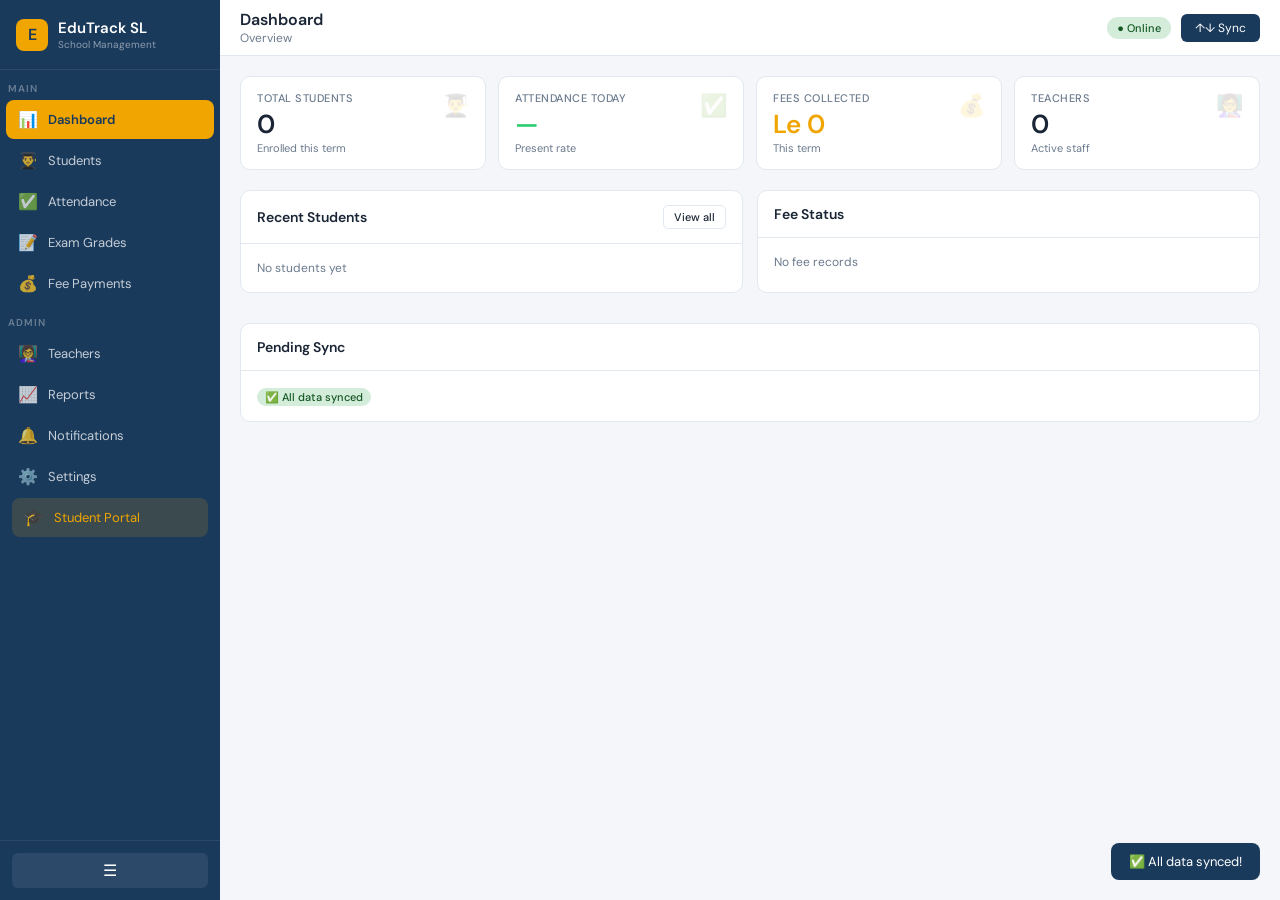
<file: index.html>
<!DOCTYPE html>
<html lang="en">
<head>
<meta charset="UTF-8"/>
<meta name="viewport" content="width=device-width, initial-scale=1.0"/>
<title>EduTrack SL — School Management System</title>
<link rel="manifest" href="manifest.json"/>
<meta name="theme-color" content="#1a3a5c"/>
<link href="https://fonts.googleapis.com/css2?family=DM+Sans:wght@300;400;500;600&family=DM+Mono:wght@400;500&display=swap" rel="stylesheet"/>
<style>
  :root {
    --navy: #1a3a5c;
    --navy-light: #24527a;
    --accent: #f0a500;
    --accent-light: #ffd166;
    --green: #2ecc71;
    --red: #e74c3c;
    --blue: #3498db;
    --purple: #9b59b6;
    --bg: #f4f6f9;
    --card: #ffffff;
    --text: #1a2535;
    --muted: #6b7a8d;
    --border: #e2e8f0;
    --sidebar-w: 220px;
    --font: 'DM Sans', sans-serif;
    --mono: 'DM Mono', monospace;
  }
  * { box-sizing: border-box; margin: 0; padding: 0; }
  body { font-family: var(--font); background: var(--bg); color: var(--text); display: flex; height: 100vh; overflow: hidden; font-size: 14px; }

  /* SIDEBAR */
  #sidebar {
    width: var(--sidebar-w); background: var(--navy); color: #fff;
    display: flex; flex-direction: column; flex-shrink: 0;
    transition: width 0.3s; overflow: hidden; z-index: 100;
  }
  #sidebar.collapsed { width: 60px; }
  .sidebar-logo {
    padding: 18px 16px; border-bottom: 1px solid rgba(255,255,255,0.08);
    display: flex; align-items: center; gap: 10px;
  }
  .logo-icon { width: 32px; height: 32px; background: var(--accent); border-radius: 8px;
    display: flex; align-items: center; justify-content: center; font-weight: 600; font-size: 16px; color: var(--navy); flex-shrink: 0; }
  .logo-text { font-size: 15px; font-weight: 600; white-space: nowrap; }
  .logo-sub { font-size: 10px; color: rgba(255,255,255,0.5); white-space: nowrap; }
  .nav-section { padding: 12px 8px 4px; font-size: 10px; font-weight: 600;
    color: rgba(255,255,255,0.35); letter-spacing: 1px; text-transform: uppercase; white-space: nowrap; overflow: hidden; }
  #sidebar.collapsed .nav-section { opacity: 0; }
  .nav-item {
    display: flex; align-items: center; gap: 10px; padding: 9px 12px;
    border-radius: 8px; margin: 1px 6px; cursor: pointer; transition: all 0.15s;
    font-size: 13px; font-weight: 400; white-space: nowrap; color: rgba(255,255,255,0.75);
  }
  .nav-item:hover { background: rgba(255,255,255,0.1); color: #fff; }
  .nav-item.active { background: var(--accent); color: var(--navy); font-weight: 600; }
  .nav-icon { font-size: 16px; flex-shrink: 0; width: 20px; text-align: center; }
  .nav-label { white-space: nowrap; }
  #sidebar.collapsed .nav-label { display: none; }
  .sidebar-footer { margin-top: auto; padding: 12px; border-top: 1px solid rgba(255,255,255,0.08); }
  .toggle-btn { background: rgba(255,255,255,0.08); border: none; color: #fff; cursor: pointer;
    width: 100%; padding: 8px; border-radius: 6px; font-size: 16px; }

  /* MAIN */
  #main { flex: 1; display: flex; flex-direction: column; overflow: hidden; }
  #topbar {
    background: var(--card); border-bottom: 1px solid var(--border);
    padding: 0 20px; height: 56px; display: flex; align-items: center;
    justify-content: space-between; flex-shrink: 0;
  }
  .topbar-left { display: flex; align-items: center; gap: 12px; }
  .page-title { font-size: 16px; font-weight: 600; color: var(--text); }
  .breadcrumb { font-size: 12px; color: var(--muted); }
  .topbar-right { display: flex; align-items: center; gap: 10px; }
  .status-badge { padding: 4px 10px; border-radius: 20px; font-size: 11px; font-weight: 500; }
  .status-online { background: #d4edda; color: #155724; }
  .status-offline { background: #f8d7da; color: #721c24; }
  .sync-btn-top { background: var(--navy); color: #fff; border: none; padding: 6px 14px;
    border-radius: 6px; cursor: pointer; font-size: 12px; font-family: var(--font); }

  /* CONTENT */
  #content { flex: 1; overflow-y: auto; padding: 20px; }

  /* PAGES */
  .page { display: none; }
  .page.active { display: block; }

  /* STAT CARDS */
  .stats-grid { display: grid; grid-template-columns: repeat(auto-fit, minmax(140px, 1fr)); gap: 12px; margin-bottom: 20px; }
  .stat-card { background: var(--card); border-radius: 10px; padding: 14px 16px;
    border: 1px solid var(--border); }
  .stat-label { font-size: 11px; color: var(--muted); font-weight: 500; margin-bottom: 6px; text-transform: uppercase; letter-spacing: 0.5px; }
  .stat-value { font-size: 26px; font-weight: 600; line-height: 1; }
  .stat-sub { font-size: 11px; color: var(--muted); margin-top: 4px; }
  .stat-icon { float: right; font-size: 22px; opacity: 0.15; }

  /* TABLES */
  .card { background: var(--card); border-radius: 10px; border: 1px solid var(--border); overflow: hidden; margin-bottom: 16px; }
  .card-header { padding: 14px 16px; border-bottom: 1px solid var(--border);
    display: flex; align-items: center; justify-content: space-between; }
  .card-title { font-size: 14px; font-weight: 600; }
  .card-body { padding: 16px; }
  table { width: 100%; border-collapse: collapse; }
  th { text-align: left; font-size: 11px; font-weight: 600; color: var(--muted);
    text-transform: uppercase; letter-spacing: 0.5px; padding: 8px 10px;
    border-bottom: 1px solid var(--border); background: #fafbfc; }
  td { padding: 9px 10px; border-bottom: 1px solid var(--border); font-size: 13px; }
  tr:last-child td { border-bottom: none; }
  tr:hover td { background: #f8fafc; }

  /* FORMS */
  .form-grid { display: grid; grid-template-columns: 1fr 1fr; gap: 12px; }
  .form-group { display: flex; flex-direction: column; gap: 5px; }
  .form-group.full { grid-column: 1 / -1; }
  label { font-size: 12px; font-weight: 500; color: var(--muted); }
  input, select, textarea {
    border: 1px solid var(--border); border-radius: 6px; padding: 8px 10px;
    font-family: var(--font); font-size: 13px; color: var(--text);
    background: #fff; transition: border 0.15s; width: 100%;
  }
  input:focus, select:focus, textarea:focus { outline: none; border-color: var(--navy); }
  textarea { resize: vertical; min-height: 70px; }

  /* BUTTONS */
  .btn { padding: 8px 16px; border-radius: 7px; border: none; cursor: pointer;
    font-family: var(--font); font-size: 13px; font-weight: 500; transition: all 0.15s; }
  .btn-primary { background: var(--navy); color: #fff; }
  .btn-primary:hover { background: var(--navy-light); }
  .btn-accent { background: var(--accent); color: var(--navy); }
  .btn-accent:hover { background: var(--accent-light); }
  .btn-danger { background: var(--red); color: #fff; }
  .btn-sm { padding: 4px 10px; font-size: 11px; border-radius: 5px; }
  .btn-outline { background: transparent; border: 1px solid var(--border); color: var(--text); }
  .btn-outline:hover { background: var(--bg); }

  /* BADGES */
  .badge { padding: 2px 8px; border-radius: 20px; font-size: 11px; font-weight: 500; }
  .badge-green { background: #d4edda; color: #155724; }
  .badge-red { background: #f8d7da; color: #721c24; }
  .badge-yellow { background: #fff3cd; color: #856404; }
  .badge-blue { background: #cce5ff; color: #004085; }
  .badge-purple { background: #e2d9f3; color: #4a1878; }

  /* ATTENDANCE GRID */
  .att-grid { display: flex; gap: 6px; flex-wrap: wrap; }
  .att-btn { width: 36px; height: 36px; border-radius: 6px; border: 1.5px solid var(--border);
    cursor: pointer; font-size: 11px; font-weight: 600; background: #fff; transition: all 0.15s; }
  .att-btn.present { background: var(--green); border-color: var(--green); color: #fff; }
  .att-btn.absent { background: var(--red); border-color: var(--red); color: #fff; }
  .att-btn.late { background: var(--accent); border-color: var(--accent); color: var(--navy); }

  /* PROGRESS BAR */
  .progress-wrap { background: var(--border); border-radius: 10px; height: 8px; overflow: hidden; }
  .progress-bar { height: 100%; border-radius: 10px; transition: width 0.4s; }

  /* TABS */
  .tabs { display: flex; gap: 4px; border-bottom: 1px solid var(--border); margin-bottom: 16px; }
  .tab { padding: 8px 14px; cursor: pointer; font-size: 13px; color: var(--muted);
    border-bottom: 2px solid transparent; margin-bottom: -1px; font-weight: 500; }
  .tab.active { color: var(--navy); border-bottom-color: var(--navy); }

  /* NOTIFICATION TOAST */
  #toast { position: fixed; bottom: 20px; right: 20px; background: var(--navy); color: #fff;
    padding: 10px 18px; border-radius: 8px; font-size: 13px; z-index: 9999;
    transform: translateY(60px); opacity: 0; transition: all 0.3s; pointer-events: none; }
  #toast.show { transform: translateY(0); opacity: 1; }

  /* MODAL */
  .modal-overlay { display: none; position: fixed; inset: 0; background: rgba(0,0,0,0.4);
    z-index: 500; align-items: center; justify-content: center; }
  .modal-overlay.open { display: flex; }
  .modal { background: var(--card); border-radius: 12px; padding: 24px; width: 90%; max-width: 480px;
    max-height: 90vh; overflow-y: auto; }
  .modal-header { display: flex; align-items: center; justify-content: space-between; margin-bottom: 18px; }
  .modal-title { font-size: 16px; font-weight: 600; }
  .modal-close { background: none; border: none; font-size: 20px; cursor: pointer; color: var(--muted); }

  /* SEARCH */
  .search-bar { position: relative; }
  .search-bar input { padding-left: 32px; }
  .search-icon { position: absolute; left: 10px; top: 50%; transform: translateY(-50%); color: var(--muted); font-size: 14px; }

  /* DASHBOARD CHART */
  .mini-chart { display: flex; align-items: flex-end; gap: 4px; height: 50px; }
  .chart-bar { flex: 1; background: var(--navy); border-radius: 3px 3px 0 0; min-height: 4px; opacity: 0.7; transition: opacity 0.15s; }
  .chart-bar:hover { opacity: 1; }

  /* GRADE INPUT */
  .grade-input { width: 60px; }

  /* RESPONSIVE */
  @media (max-width: 640px) {
    #sidebar { width: 60px; }
    #sidebar .nav-label, #sidebar .logo-text, #sidebar .logo-sub, #sidebar .nav-section { display: none; }
    .form-grid { grid-template-columns: 1fr; }
    .stats-grid { grid-template-columns: 1fr 1fr; }
  }

  /* SCROLLBAR */
  ::-webkit-scrollbar { width: 5px; }
  ::-webkit-scrollbar-track { background: transparent; }
  ::-webkit-scrollbar-thumb { background: var(--border); border-radius: 10px; }

  .flex { display: flex; }
  .gap-8 { gap: 8px; }
  .gap-12 { gap: 12px; }
  .items-center { align-items: center; }
  .justify-between { justify-content: space-between; }
  .mb-12 { margin-bottom: 12px; }
  .mb-16 { margin-bottom: 16px; }
  .text-muted { color: var(--muted); font-size: 12px; }
  .text-right { text-align: right; }
  .fw-600 { font-weight: 600; }
  .color-green { color: var(--green); }
  .color-red { color: var(--red); }
  .color-accent { color: var(--accent); }
</style>
</head>
<body>

<!-- SIDEBAR -->
<nav id="sidebar">
  <div class="sidebar-logo">
    <div class="logo-icon">E</div>
    <div>
      <div class="logo-text">EduTrack SL</div>
      <div class="logo-sub">School Management</div>
    </div>
  </div>

  <div class="nav-section">Main</div>
  <div class="nav-item active" onclick="showPage('dashboard')">
    <span class="nav-icon">📊</span><span class="nav-label">Dashboard</span>
  </div>
  <div class="nav-item" onclick="showPage('students')">
    <span class="nav-icon">👨‍🎓</span><span class="nav-label">Students</span>
  </div>
  <div class="nav-item" onclick="showPage('attendance')">
    <span class="nav-icon">✅</span><span class="nav-label">Attendance</span>
  </div>
  <div class="nav-item" onclick="showPage('grades')">
    <span class="nav-icon">📝</span><span class="nav-label">Exam Grades</span>
  </div>
  <div class="nav-item" onclick="showPage('fees')">
    <span class="nav-icon">💰</span><span class="nav-label">Fee Payments</span>
  </div>

  <div class="nav-section">Admin</div>
  <div class="nav-item" onclick="showPage('teachers')">
    <span class="nav-icon">👩‍🏫</span><span class="nav-label">Teachers</span>
  </div>
  <div class="nav-item" onclick="showPage('reports')">
    <span class="nav-icon">📈</span><span class="nav-label">Reports</span>
  </div>
  <div class="nav-item" onclick="showPage('notifications')">
    <span class="nav-icon">🔔</span><span class="nav-label">Notifications</span>
  </div>
  <div class="nav-item" onclick="showPage('settings')">
    <span class="nav-icon">⚙️</span><span class="nav-label">Settings</span>
  </div>

  <div style="padding:0 6px 6px">
    <a href="student-portal.html" style="text-decoration:none">
      <div class="nav-item" style="background:rgba(240,165,0,0.15);color:var(--accent)">
        <span class="nav-icon">🎓</span><span class="nav-label">Student Portal</span>
      </div>
    </a>
  </div>

  <div class="sidebar-footer">
    <button class="toggle-btn" onclick="toggleSidebar()">☰</button>
  </div>
</nav>

<!-- MAIN -->
<div id="main">
  <div id="topbar">
    <div class="topbar-left">
      <div>
        <div class="page-title" id="pageTitle">Dashboard</div>
        <div class="breadcrumb" id="pageBreadcrumb">Overview</div>
      </div>
    </div>
    <div class="topbar-right">
      <span class="status-badge status-online" id="statusBadge">● Online</span>
      <button class="sync-btn-top" onclick="syncAll()">↑↓ Sync</button>
    </div>
  </div>

  <div id="content">

    <!-- ===== DASHBOARD ===== -->
    <div class="page active" id="page-dashboard">
      <div class="stats-grid">
        <div class="stat-card">
          <span class="stat-icon">👨‍🎓</span>
          <div class="stat-label">Total Students</div>
          <div class="stat-value" id="dash-students">0</div>
          <div class="stat-sub">Enrolled this term</div>
        </div>
        <div class="stat-card">
          <span class="stat-icon">✅</span>
          <div class="stat-label">Attendance Today</div>
          <div class="stat-value color-green" id="dash-att">—</div>
          <div class="stat-sub">Present rate</div>
        </div>
        <div class="stat-card">
          <span class="stat-icon">💰</span>
          <div class="stat-label">Fees Collected</div>
          <div class="stat-value color-accent" id="dash-fees">Le 0</div>
          <div class="stat-sub">This term</div>
        </div>
        <div class="stat-card">
          <span class="stat-icon">👩‍🏫</span>
          <div class="stat-label">Teachers</div>
          <div class="stat-value" id="dash-teachers">0</div>
          <div class="stat-sub">Active staff</div>
        </div>
      </div>

      <div style="display:grid;grid-template-columns:1fr 1fr;gap:14px">
        <div class="card">
          <div class="card-header">
            <span class="card-title">Recent Students</span>
            <button class="btn btn-sm btn-outline" onclick="showPage('students')">View all</button>
          </div>
          <div id="dash-recent-students" style="padding:8px">
            <div class="text-muted" style="padding:8px">No students yet</div>
          </div>
        </div>
        <div class="card">
          <div class="card-header">
            <span class="card-title">Fee Status</span>
          </div>
          <div class="card-body" id="dash-fee-status">
            <div class="text-muted">No fee data</div>
          </div>
        </div>
      </div>

      <div class="card" style="margin-top:14px">
        <div class="card-header">
          <span class="card-title">Pending Sync</span>
        </div>
        <div class="card-body" id="dash-sync-status">
          <div class="text-muted">All data synced</div>
        </div>
      </div>
    </div>

    <!-- ===== STUDENTS ===== -->
    <div class="page" id="page-students">
      <div class="flex gap-8 mb-16 items-center justify-between">
        <div class="search-bar" style="flex:1;max-width:300px">
          <span class="search-icon">🔍</span>
          <input type="text" placeholder="Search students..." id="studentSearch" oninput="renderStudents()"/>
        </div>
        <button class="btn btn-primary" onclick="openModal('student-modal')">+ Add Student</button>
      </div>

      <div class="card">
        <div class="card-header">
          <span class="card-title">All Students</span>
          <span class="text-muted" id="student-count">0 students</span>
        </div>
        <table>
          <thead><tr>
            <th>Name</th><th>Class</th><th>Gender</th><th>Parent Contact</th><th>Fee Status</th><th>Actions</th>
          </tr></thead>
          <tbody id="studentTable"><tr><td colspan="6" style="text-align:center;color:var(--muted);padding:24px">No students yet. Add one above.</td></tr></tbody>
        </table>
      </div>
    </div>

    <!-- ===== ATTENDANCE ===== -->
    <div class="page" id="page-attendance">
      <div class="flex gap-8 mb-16 items-center justify-between">
        <div class="flex gap-8 items-center">
          <select id="attClass" onchange="loadAttendance()" style="width:140px">
            <option value="">All Classes</option>
          </select>
          <input type="date" id="attDate" onchange="loadAttendance()" style="width:150px"/>
        </div>
        <div class="flex gap-8">
          <span class="badge badge-green" id="att-present-count">Present: 0</span>
          <span class="badge badge-red" id="att-absent-count">Absent: 0</span>
          <span class="badge badge-yellow" id="att-late-count">Late: 0</span>
          <button class="btn btn-primary" onclick="saveAttendance()">Save Attendance</button>
        </div>
      </div>

      <div class="card">
        <div class="card-header">
          <span class="card-title">Mark Attendance</span>
          <div class="flex gap-8">
            <button class="btn btn-sm btn-outline" onclick="markAll('present')">All Present</button>
            <button class="btn btn-sm btn-outline" onclick="markAll('absent')">All Absent</button>
          </div>
        </div>
        <table>
          <thead><tr><th>#</th><th>Student Name</th><th>Class</th><th>Status</th><th>Note</th></tr></thead>
          <tbody id="attendanceTable"><tr><td colspan="5" style="text-align:center;color:var(--muted);padding:24px">Select a class and date above</td></tr></tbody>
        </table>
      </div>

      <div class="card">
        <div class="card-header"><span class="card-title">Attendance History</span></div>
        <table>
          <thead><tr><th>Date</th><th>Class</th><th>Present</th><th>Absent</th><th>Late</th><th>Rate</th></tr></thead>
          <tbody id="attHistoryTable"><tr><td colspan="6" style="text-align:center;color:var(--muted);padding:16px">No records yet</td></tr></tbody>
        </table>
      </div>
    </div>

    <!-- ===== GRADES ===== -->
    <div class="page" id="page-grades">
      <div class="flex gap-8 mb-16 items-center justify-between">
        <div class="flex gap-8">
          <select id="gradeClass" onchange="loadGrades()" style="width:140px">
            <option value="">Select Class</option>
          </select>
          <select id="gradeSubject" onchange="loadGrades()" style="width:150px">
            <option value="">Select Subject</option>
            <option>Mathematics</option>
            <option>English</option>
            <option>Science</option>
            <option>Social Studies</option>
            <option>ICT</option>
            <option>French</option>
          </select>
          <select id="gradeTerm" onchange="loadGrades()" style="width:120px">
            <option value="Term 1">Term 1</option>
            <option value="Term 2">Term 2</option>
            <option value="Term 3">Term 3</option>
          </select>
        </div>
        <button class="btn btn-primary" onclick="saveGrades()">Save Grades</button>
      </div>

      <div class="card">
        <div class="card-header">
          <span class="card-title">Enter / View Grades</span>
          <span class="text-muted" id="grade-avg-label"></span>
        </div>
        <table>
          <thead><tr><th>Student</th><th>CA Score (40)</th><th>Exam Score (60)</th><th>Total</th><th>Grade</th><th>Remark</th></tr></thead>
          <tbody id="gradesTable"><tr><td colspan="6" style="text-align:center;color:var(--muted);padding:24px">Select class and subject</td></tr></tbody>
        </table>
      </div>
    </div>

    <!-- ===== FEES ===== -->
    <div class="page" id="page-fees">
      <div class="flex gap-8 mb-16 items-center justify-between">
        <div class="search-bar" style="flex:1;max-width:280px">
          <span class="search-icon">🔍</span>
          <input type="text" placeholder="Search student..." id="feeSearch" oninput="renderFees()"/>
        </div>
        <button class="btn btn-primary" onclick="openModal('fee-modal')">+ Record Payment</button>
      </div>

      <div class="stats-grid" style="margin-bottom:16px">
        <div class="stat-card">
          <div class="stat-label">Total Expected</div>
          <div class="stat-value" id="fee-expected">Le 0</div>
        </div>
        <div class="stat-card">
          <div class="stat-label">Total Collected</div>
          <div class="stat-value color-green" id="fee-collected">Le 0</div>
        </div>
        <div class="stat-card">
          <div class="stat-label">Outstanding</div>
          <div class="stat-value color-red" id="fee-outstanding">Le 0</div>
        </div>
        <div class="stat-card">
          <div class="stat-label">Collection Rate</div>
          <div class="stat-value color-accent" id="fee-rate">0%</div>
        </div>
      </div>

      <div class="card">
        <div class="card-header"><span class="card-title">Payment Records</span></div>
        <table>
          <thead><tr><th>Student</th><th>Class</th><th>Term</th><th>Amount Due</th><th>Amount Paid</th><th>Date</th><th>Status</th><th>Receipt</th></tr></thead>
          <tbody id="feeTable"><tr><td colspan="8" style="text-align:center;color:var(--muted);padding:24px">No payment records yet</td></tr></tbody>
        </table>
      </div>
    </div>

    <!-- ===== TEACHERS ===== -->
    <div class="page" id="page-teachers">
      <div class="flex gap-8 mb-16 items-center justify-between">
        <div class="search-bar" style="flex:1;max-width:280px">
          <span class="search-icon">🔍</span>
          <input type="text" placeholder="Search teachers..." id="teacherSearch" oninput="renderTeachers()"/>
        </div>
        <button class="btn btn-primary" onclick="openModal('teacher-modal')">+ Add Teacher</button>
      </div>

      <div class="card">
        <div class="card-header">
          <span class="card-title">Teaching Staff</span>
          <span class="text-muted" id="teacher-count">0 teachers</span>
        </div>
        <table>
          <thead><tr><th>Name</th><th>Subject(s)</th><th>Class</th><th>Phone</th><th>Qualification</th><th>Status</th><th>Actions</th></tr></thead>
          <tbody id="teacherTable"><tr><td colspan="7" style="text-align:center;color:var(--muted);padding:24px">No teachers yet. Add one above.</td></tr></tbody>
        </table>
      </div>
    </div>

    <!-- ===== REPORTS ===== -->
    <div class="page" id="page-reports">
      <div class="tabs">
        <div class="tab active" onclick="switchReportTab('summary', this)">Summary</div>
        <div class="tab" onclick="switchReportTab('attendance-report', this)">Attendance Report</div>
        <div class="tab" onclick="switchReportTab('grade-report', this)">Grade Report</div>
        <div class="tab" onclick="switchReportTab('fee-report', this)">Fee Report</div>
      </div>

      <div id="report-summary">
        <div class="stats-grid">
          <div class="stat-card"><div class="stat-label">Enrolled Students</div><div class="stat-value" id="rep-students">0</div></div>
          <div class="stat-card"><div class="stat-label">Avg Attendance</div><div class="stat-value color-green" id="rep-att">—</div></div>
          <div class="stat-card"><div class="stat-label">Avg Grade</div><div class="stat-value color-blue" id="rep-grade">—</div></div>
          <div class="stat-card"><div class="stat-label">Fee Collection</div><div class="stat-value color-accent" id="rep-fee-rate">—</div></div>
        </div>
        <div class="card">
          <div class="card-header">
            <span class="card-title">School Performance Overview</span>
            <button class="btn btn-sm btn-outline" onclick="exportReport()">📥 Export CSV</button>
          </div>
          <div class="card-body" id="report-overview-body">
            <div class="text-muted">Add students and data to see reports</div>
          </div>
        </div>
      </div>

      <div id="report-attendance-report" style="display:none">
        <div class="card">
          <div class="card-header"><span class="card-title">Attendance Report by Class</span></div>
          <table>
            <thead><tr><th>Class</th><th>Total Days</th><th>Avg Present</th><th>Avg Absent</th><th>Avg Rate</th></tr></thead>
            <tbody id="rep-att-table"><tr><td colspan="5" style="text-align:center;color:var(--muted);padding:24px">No attendance data</td></tr></tbody>
          </table>
        </div>
      </div>

      <div id="report-grade-report" style="display:none">
        <div class="card">
          <div class="card-header"><span class="card-title">Grade Report by Subject</span></div>
          <table>
            <thead><tr><th>Subject</th><th>Class</th><th>Students</th><th>Avg Score</th><th>Highest</th><th>Lowest</th><th>Pass Rate</th></tr></thead>
            <tbody id="rep-grade-table"><tr><td colspan="7" style="text-align:center;color:var(--muted);padding:24px">No grade data</td></tr></tbody>
          </table>
        </div>
      </div>

      <div id="report-fee-report" style="display:none">
        <div class="card">
          <div class="card-header"><span class="card-title">Fee Report by Class</span></div>
          <table>
            <thead><tr><th>Class</th><th>Students</th><th>Expected</th><th>Collected</th><th>Outstanding</th><th>Rate</th></tr></thead>
            <tbody id="rep-fee-table"><tr><td colspan="6" style="text-align:center;color:var(--muted);padding:24px">No fee data</td></tr></tbody>
          </table>
        </div>
      </div>
    </div>

    <!-- ===== NOTIFICATIONS ===== -->
    <div class="page" id="page-notifications">
      <div class="flex gap-8 mb-16 items-center justify-between">
        <h3 style="font-size:15px;font-weight:600">Send Notifications</h3>
        <button class="btn btn-primary" onclick="openModal('notif-modal')">+ New Notification</button>
      </div>

      <div class="card mb-16">
        <div class="card-header"><span class="card-title">Quick Alerts</span></div>
        <div class="card-body">
          <div style="display:grid;grid-template-columns:1fr 1fr;gap:10px">
            <button class="btn btn-outline" onclick="quickAlert('exam')">📝 Exam Reminder</button>
            <button class="btn btn-outline" onclick="quickAlert('fee')">💰 Fee Due Alert</button>
            <button class="btn btn-outline" onclick="quickAlert('absent')">⚠️ Absence Alert</button>
            <button class="btn btn-outline" onclick="quickAlert('meeting')">📅 Meeting Notice</button>
          </div>
        </div>
      </div>

      <div class="card">
        <div class="card-header"><span class="card-title">Notification Log</span></div>
        <table>
          <thead><tr><th>Date</th><th>Type</th><th>Message</th><th>Recipients</th><th>Status</th></tr></thead>
          <tbody id="notifTable"><tr><td colspan="5" style="text-align:center;color:var(--muted);padding:24px">No notifications sent yet</td></tr></tbody>
        </table>
      </div>
    </div>

    <!-- ===== SETTINGS ===== -->
    <div class="page" id="page-settings">
      <div class="card mb-16">
        <div class="card-header"><span class="card-title">School Information</span></div>
        <div class="card-body">
          <div class="form-grid">
            <div class="form-group"><label>School Name</label><input type="text" id="set-school-name" placeholder="e.g. ABC Primary School"/></div>
            <div class="form-group"><label>Location</label><input type="text" id="set-location" placeholder="e.g. Freetown, Western Area"/></div>
            <div class="form-group"><label>Principal Name</label><input type="text" id="set-principal" placeholder="Principal's full name"/></div>
            <div class="form-group"><label>Phone Number</label><input type="tel" id="set-phone" placeholder="+232..."/></div>
            <div class="form-group"><label>Current Term</label>
              <select id="set-term"><option>Term 1</option><option>Term 2</option><option>Term 3</option></select>
            </div>
            <div class="form-group"><label>Academic Year</label><input type="text" id="set-year" placeholder="e.g. 2025/2026"/></div>
            <div class="form-group full"><label>Term Fee Amount (Le)</label><input type="number" id="set-fee" placeholder="e.g. 150000"/></div>
          </div>
          <button class="btn btn-primary" style="margin-top:14px" onclick="saveSettings()">Save Settings</button>
        </div>
      </div>

      <div class="card mb-16">
        <div class="card-header"><span class="card-title">Google Sheets Sync</span></div>
        <div class="card-body">
          <div class="form-group" style="margin-bottom:12px">
            <label>Google Apps Script URL</label>
            <input type="url" id="set-gsheet-url" placeholder="https://script.google.com/macros/s/.../exec"/>
          </div>
          <div class="flex gap-8">
            <button class="btn btn-primary" onclick="saveGSheetURL()">Save URL</button>
            <button class="btn btn-outline" onclick="testConnection()">Test Connection</button>
            <button class="btn btn-outline" onclick="syncAll()">Sync Now</button>
          </div>
          <div id="conn-result" style="margin-top:10px;font-size:12px;color:var(--muted)"></div>
        </div>
      </div>

      <div class="card">
        <div class="card-header"><span class="card-title">Data Management</span></div>
        <div class="card-body">
          <div class="flex gap-8">
            <button class="btn btn-outline" onclick="exportAllData()">📥 Export All Data</button>
            <button class="btn btn-danger btn-sm" onclick="clearAllData()">🗑 Clear All Local Data</button>
          </div>
        </div>
      </div>
    </div>

  </div><!-- end content -->
</div><!-- end main -->

<!-- ===== MODALS ===== -->

<!-- Student Modal -->
<div class="modal-overlay" id="student-modal">
  <div class="modal">
    <div class="modal-header">
      <span class="modal-title">Add / Edit Student</span>
      <button class="modal-close" onclick="closeModal('student-modal')">✕</button>
    </div>
    <div class="form-grid">
      <div class="form-group"><label>First Name *</label><input type="text" id="s-fname" placeholder="First name"/></div>
      <div class="form-group"><label>Last Name *</label><input type="text" id="s-lname" placeholder="Last name"/></div>
      <div class="form-group"><label>Class *</label>
        <select id="s-class">
          <option value="">Select class</option>
          <option>JSS 1</option><option>JSS 2</option><option>JSS 3</option>
          <option>SSS 1</option><option>SSS 2</option><option>SSS 3</option>
          <option>Primary 1</option><option>Primary 2</option><option>Primary 3</option>
          <option>Primary 4</option><option>Primary 5</option><option>Primary 6</option>
        </select>
      </div>
      <div class="form-group"><label>Gender</label>
        <select id="s-gender"><option value="">Select</option><option>Male</option><option>Female</option></select>
      </div>
      <div class="form-group"><label>Date of Birth</label><input type="date" id="s-dob"/></div>
      <div class="form-group"><label>Parent/Guardian Name</label><input type="text" id="s-parent" placeholder="Parent name"/></div>
      <div class="form-group"><label>Parent Phone</label><input type="tel" id="s-phone" placeholder="+232..."/></div>
      <div class="form-group"><label>Address</label><input type="text" id="s-address" placeholder="Home address"/></div>
    </div>
    <input type="hidden" id="s-edit-id"/>
    <div style="margin-top:16px;display:flex;gap:8px;justify-content:flex-end">
      <button class="btn btn-outline" onclick="closeModal('student-modal')">Cancel</button>
      <button class="btn btn-primary" onclick="saveStudent()">Save Student</button>
    </div>
  </div>
</div>

<!-- Teacher Modal -->
<div class="modal-overlay" id="teacher-modal">
  <div class="modal">
    <div class="modal-header">
      <span class="modal-title">Add / Edit Teacher</span>
      <button class="modal-close" onclick="closeModal('teacher-modal')">✕</button>
    </div>
    <div class="form-grid">
      <div class="form-group"><label>First Name *</label><input type="text" id="t-fname" placeholder="First name"/></div>
      <div class="form-group"><label>Last Name *</label><input type="text" id="t-lname" placeholder="Last name"/></div>
      <div class="form-group"><label>Subject(s)</label><input type="text" id="t-subject" placeholder="e.g. Maths, English"/></div>
      <div class="form-group"><label>Class Assigned</label>
        <select id="t-class">
          <option value="">Select class</option>
          <option>JSS 1</option><option>JSS 2</option><option>JSS 3</option>
          <option>SSS 1</option><option>SSS 2</option><option>SSS 3</option>
        </select>
      </div>
      <div class="form-group"><label>Phone Number</label><input type="tel" id="t-phone" placeholder="+232..."/></div>
      <div class="form-group"><label>Qualification</label><input type="text" id="t-qual" placeholder="e.g. B.Ed, Dip.Ed"/></div>
    </div>
    <input type="hidden" id="t-edit-id"/>
    <div style="margin-top:16px;display:flex;gap:8px;justify-content:flex-end">
      <button class="btn btn-outline" onclick="closeModal('teacher-modal')">Cancel</button>
      <button class="btn btn-primary" onclick="saveTeacher()">Save Teacher</button>
    </div>
  </div>
</div>

<!-- Fee Modal -->
<div class="modal-overlay" id="fee-modal">
  <div class="modal">
    <div class="modal-header">
      <span class="modal-title">Record Fee Payment</span>
      <button class="modal-close" onclick="closeModal('fee-modal')">✕</button>
    </div>
    <div class="form-grid">
      <div class="form-group full"><label>Student *</label>
        <select id="f-student"><option value="">Select student</option></select>
      </div>
      <div class="form-group"><label>Term</label>
        <select id="f-term"><option>Term 1</option><option>Term 2</option><option>Term 3</option></select>
      </div>
      <div class="form-group"><label>Amount Due (Le)</label><input type="number" id="f-due" placeholder="0"/></div>
      <div class="form-group"><label>Amount Paid (Le)</label><input type="number" id="f-paid" placeholder="0"/></div>
      <div class="form-group"><label>Payment Date</label><input type="date" id="f-date"/></div>
      <div class="form-group"><label>Payment Method</label>
        <select id="f-method"><option>Cash</option><option>Orange Money</option><option>Afrimoney</option><option>Bank Transfer</option></select>
      </div>
      <div class="form-group full"><label>Notes</label><textarea id="f-notes" placeholder="Any notes..."></textarea></div>
    </div>
    <div style="margin-top:16px;display:flex;gap:8px;justify-content:flex-end">
      <button class="btn btn-outline" onclick="closeModal('fee-modal')">Cancel</button>
      <button class="btn btn-primary" onclick="saveFee()">Save Payment</button>
    </div>
  </div>
</div>

<!-- Notification Modal -->
<div class="modal-overlay" id="notif-modal">
  <div class="modal">
    <div class="modal-header">
      <span class="modal-title">Send Notification</span>
      <button class="modal-close" onclick="closeModal('notif-modal')">✕</button>
    </div>
    <div class="form-grid">
      <div class="form-group"><label>Type</label>
        <select id="n-type">
          <option>General</option><option>Exam</option><option>Fee</option>
          <option>Absence</option><option>Meeting</option><option>Emergency</option>
        </select>
      </div>
      <div class="form-group"><label>Recipients</label>
        <select id="n-recipients">
          <option>All Parents</option><option>All Teachers</option>
          <option>Ministry</option><option>Specific Class</option>
        </select>
      </div>
      <div class="form-group full"><label>Message *</label>
        <textarea id="n-message" placeholder="Type your notification message..."></textarea>
      </div>
    </div>
    <div style="margin-top:16px;display:flex;gap:8px;justify-content:flex-end">
      <button class="btn btn-outline" onclick="closeModal('notif-modal')">Cancel</button>
      <button class="btn btn-primary" onclick="sendNotification()">Send</button>
    </div>
  </div>
</div>

<!-- Toast -->
<div id="toast"></div>

<script src="app.js"></script>
<script>
  if ('serviceWorker' in navigator) {
    window.addEventListener('load', () => {
      navigator.serviceWorker.register('./service-worker.js')
        .then(() => console.log('SW registered'))
        .catch(e => console.log('SW error:', e));
    });
  }
</script>
</body>
</html>
</file>
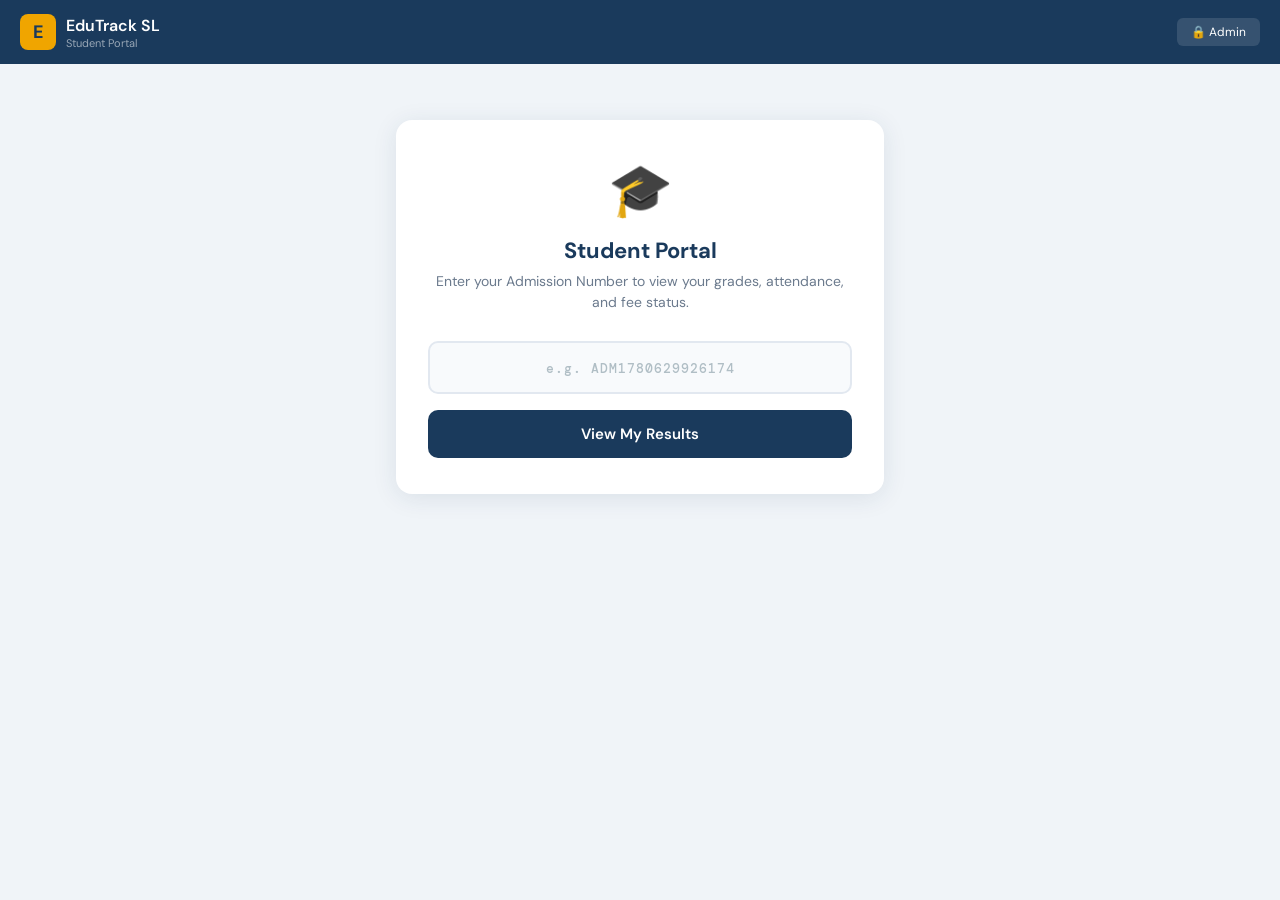
<file: student-portal.html>
<!DOCTYPE html>
<html lang="en">
<head>
<meta charset="UTF-8"/>
<meta name="viewport" content="width=device-width, initial-scale=1.0"/>
<title>EduTrack SL — Student Portal</title>
<link rel="manifest" href="manifest.json"/>
<meta name="theme-color" content="#1a3a5c"/>
<link href="https://fonts.googleapis.com/css2?family=DM+Sans:wght@300;400;500;600;700&family=DM+Mono:wght@400;500&display=swap" rel="stylesheet"/>
<style>
  :root {
    --navy:   #1a3a5c;
    --navy2:  #24527a;
    --accent: #f0a500;
    --green:  #2ecc71;
    --red:    #e74c3c;
    --blue:   #3498db;
    --purple: #9b59b6;
    --orange: #e67e22;
    --bg:     #f0f4f8;
    --card:   #ffffff;
    --text:   #1a2535;
    --muted:  #6b7a8d;
    --border: #e2e8f0;
    --font:   'DM Sans', sans-serif;
    --mono:   'DM Mono', monospace;
  }
  * { box-sizing: border-box; margin: 0; padding: 0; }
  body { font-family: var(--font); background: var(--bg); color: var(--text); min-height: 100vh; }

  /* ── TOP BAR ── */
  .topbar {
    background: var(--navy);
    color: #fff;
    padding: 14px 20px;
    display: flex;
    align-items: center;
    justify-content: space-between;
  }
  .topbar-brand { display: flex; align-items: center; gap: 10px; }
  .brand-icon { width: 36px; height: 36px; background: var(--accent); border-radius: 8px;
    display: flex; align-items: center; justify-content: center; font-weight: 700; font-size: 18px; color: var(--navy); }
  .brand-name { font-size: 16px; font-weight: 600; }
  .brand-sub  { font-size: 11px; color: rgba(255,255,255,0.55); }
  .back-btn { background: rgba(255,255,255,0.12); border: none; color: #fff;
    padding: 6px 14px; border-radius: 6px; font-family: var(--font); font-size: 12px; cursor: pointer; }
  .back-btn:hover { background: rgba(255,255,255,0.2); }

  /* ── MAIN WRAPPER ── */
  .wrapper { max-width: 520px; margin: 0 auto; padding: 24px 16px 40px; }

  /* ── LOGIN CARD ── */
  #login-screen { display: block; }
  #result-screen { display: none; }

  .login-card {
    background: var(--card);
    border-radius: 16px;
    padding: 36px 32px;
    box-shadow: 0 4px 24px rgba(26,58,92,0.10);
    text-align: center;
    margin-top: 32px;
  }
  .login-icon { font-size: 52px; margin-bottom: 12px; }
  .login-title { font-size: 22px; font-weight: 700; color: var(--navy); margin-bottom: 6px; }
  .login-subtitle { font-size: 14px; color: var(--muted); margin-bottom: 28px; line-height: 1.5; }

  .input-wrap { position: relative; margin-bottom: 16px; }
  .input-wrap input {
    width: 100%; padding: 14px 16px;
    font-family: var(--mono); font-size: 16px; font-weight: 500;
    letter-spacing: 2px; text-transform: uppercase; text-align: center;
    border: 2px solid var(--border); border-radius: 10px;
    color: var(--navy); background: #f8fafc;
    transition: border 0.2s, box-shadow 0.2s;
  }
  .input-wrap input:focus { outline: none; border-color: var(--navy); box-shadow: 0 0 0 3px rgba(26,58,92,0.10); background: #fff; }
  .input-wrap input::placeholder { letter-spacing: 1px; color: #b0bec5; font-size: 13px; text-transform: none; }

  .lookup-btn {
    width: 100%; padding: 14px;
    background: var(--navy); color: #fff;
    border: none; border-radius: 10px;
    font-family: var(--font); font-size: 15px; font-weight: 600;
    cursor: pointer; transition: background 0.2s;
  }
  .lookup-btn:hover { background: var(--navy2); }
  .lookup-btn:disabled { background: #b0bec5; cursor: not-allowed; }

  .error-msg { margin-top: 14px; color: var(--red); font-size: 13px; display: none; }
  .loading-msg { margin-top: 14px; color: var(--muted); font-size: 13px; display: none; }

  /* ── STUDENT RESULT ── */
  .student-header {
    background: var(--navy);
    border-radius: 14px;
    padding: 22px 20px;
    color: #fff;
    margin-bottom: 16px;
    display: flex;
    align-items: center;
    gap: 16px;
  }
  .student-avatar {
    width: 56px; height: 56px; border-radius: 50%;
    background: var(--accent); display: flex; align-items: center;
    justify-content: center; font-size: 22px; font-weight: 700;
    color: var(--navy); flex-shrink: 0;
  }
  .student-name  { font-size: 18px; font-weight: 700; }
  .student-meta  { font-size: 12px; color: rgba(255,255,255,0.65); margin-top: 2px; }
  .student-adm   { font-family: var(--mono); font-size: 11px; color: var(--accent); margin-top: 4px; }

  /* ── TABS ── */
  .tabs { display: flex; gap: 4px; background: var(--card); border-radius: 10px;
    padding: 4px; margin-bottom: 16px; box-shadow: 0 1px 4px rgba(0,0,0,0.06); }
  .tab { flex: 1; padding: 9px 4px; border: none; background: transparent;
    font-family: var(--font); font-size: 12px; font-weight: 500; color: var(--muted);
    border-radius: 7px; cursor: pointer; transition: all 0.15s; }
  .tab.active { background: var(--navy); color: #fff; }

  /* ── SECTION ── */
  .section { display: none; }
  .section.active { display: block; }

  /* ── GRADE CARD ── */
  .term-block { background: var(--card); border-radius: 12px; margin-bottom: 12px;
    overflow: hidden; box-shadow: 0 1px 4px rgba(0,0,0,0.06); }
  .term-header { background: var(--navy); color: #fff; padding: 10px 16px;
    font-size: 13px; font-weight: 600; display: flex; justify-content: space-between; align-items: center; }
  .term-avg { font-size: 11px; background: rgba(255,255,255,0.15); padding: 2px 8px; border-radius: 20px; }

  .subject-row { display: flex; align-items: center; padding: 11px 16px;
    border-bottom: 1px solid var(--border); gap: 10px; }
  .subject-row:last-child { border-bottom: none; }
  .subject-name { flex: 1; font-size: 13px; font-weight: 500; }
  .score-pill { display: flex; gap: 6px; align-items: center; }
  .score-box { background: var(--bg); border-radius: 6px; padding: 3px 8px;
    font-family: var(--mono); font-size: 11px; color: var(--muted); }
  .score-box span { color: var(--text); font-weight: 600; }
  .grade-badge { width: 34px; height: 34px; border-radius: 8px; display: flex;
    align-items: center; justify-content: center; font-size: 12px; font-weight: 700; flex-shrink: 0; }
  .grade-A { background: #d4edda; color: #155724; }
  .grade-B { background: #cce5ff; color: #004085; }
  .grade-C { background: #fff3cd; color: #856404; }
  .grade-D { background: #fde8d8; color: #7d3c07; }
  .grade-E { background: #f8d7da; color: #721c24; }
  .grade-F { background: #f5c6cb; color: #491217; }

  /* ── ATTENDANCE SUMMARY ── */
  .att-summary { background: var(--card); border-radius: 12px; padding: 16px;
    margin-bottom: 12px; box-shadow: 0 1px 4px rgba(0,0,0,0.06); }
  .att-grid { display: grid; grid-template-columns: repeat(3, 1fr); gap: 10px; margin-bottom: 12px; }
  .att-stat { text-align: center; padding: 12px 8px; border-radius: 10px; }
  .att-stat.present { background: #d4edda; }
  .att-stat.absent  { background: #f8d7da; }
  .att-stat.late    { background: #fff3cd; }
  .att-stat-val { font-size: 24px; font-weight: 700; }
  .att-stat-lbl { font-size: 11px; font-weight: 500; margin-top: 2px; }
  .att-stat.present .att-stat-val { color: #155724; }
  .att-stat.absent  .att-stat-val { color: #721c24; }
  .att-stat.late    .att-stat-val { color: #856404; }
  .progress-wrap { background: var(--border); border-radius: 10px; height: 10px; overflow: hidden; margin-bottom: 6px; }
  .progress-bar { height: 100%; border-radius: 10px; transition: width 0.6s ease; }

  /* ── FEE STATUS ── */
  .fee-card { background: var(--card); border-radius: 12px; padding: 16px;
    margin-bottom: 12px; box-shadow: 0 1px 4px rgba(0,0,0,0.06); }
  .fee-row { display: flex; justify-content: space-between; align-items: center;
    padding: 10px 0; border-bottom: 1px solid var(--border); font-size: 13px; }
  .fee-row:last-child { border-bottom: none; }
  .fee-label { color: var(--muted); }
  .fee-value { font-weight: 600; }
  .badge { display: inline-block; padding: 3px 10px; border-radius: 20px; font-size: 11px; font-weight: 600; }
  .badge-green  { background: #d4edda; color: #155724; }
  .badge-red    { background: #f8d7da; color: #721c24; }
  .badge-yellow { background: #fff3cd; color: #856404; }

  /* ── EMPTY STATE ── */
  .empty { text-align: center; padding: 32px 16px; color: var(--muted); }
  .empty-icon { font-size: 36px; margin-bottom: 8px; }
  .empty-text { font-size: 14px; }

  /* ── LOGOUT ── */
  .logout-btn { width: 100%; padding: 12px; background: transparent;
    border: 1.5px solid var(--border); border-radius: 10px; color: var(--muted);
    font-family: var(--font); font-size: 13px; cursor: pointer; margin-top: 8px; }
  .logout-btn:hover { background: var(--bg); color: var(--red); border-color: var(--red); }

  /* ── RESPONSIVE ── */
  @media (max-width: 400px) {
    .login-card { padding: 24px 18px; }
    .wrapper { padding: 16px 12px 40px; }
  }
</style>
</head>
<body>

<!-- TOP BAR -->
<div class="topbar">
  <div class="topbar-brand">
    <div class="brand-icon">E</div>
    <div>
      <div class="brand-name">EduTrack SL</div>
      <div class="brand-sub">Student Portal</div>
    </div>
  </div>
  <a href="index.html"><button class="back-btn">🔒 Admin</button></a>
</div>

<!-- WRAPPER -->
<div class="wrapper">

  <!-- ── LOGIN SCREEN ── -->
  <div id="login-screen">
    <div class="login-card">
      <div class="login-icon">🎓</div>
      <div class="login-title">Student Portal</div>
      <div class="login-subtitle">Enter your Admission Number to view your grades, attendance, and fee status.</div>

      <div class="input-wrap">
        <input type="text" id="admInput" placeholder="e.g. ADM1780629926174"
          maxlength="30" autocomplete="off" autocorrect="off" spellcheck="false"
          onkeydown="if(event.key==='Enter') lookupStudent()"/>
      </div>
      <button class="lookup-btn" id="lookupBtn" onclick="lookupStudent()">View My Results</button>

      <div class="error-msg" id="errorMsg">⚠️ Admission number not found. Please check and try again.</div>
      <div class="loading-msg" id="loadingMsg">🔄 Looking up your record...</div>
    </div>
  </div>

  <!-- ── RESULT SCREEN ── -->
  <div id="result-screen">

    <!-- Student header -->
    <div class="student-header">
      <div class="student-avatar" id="res-avatar">S</div>
      <div>
        <div class="student-name"  id="res-name">—</div>
        <div class="student-meta" id="res-meta">—</div>
        <div class="student-adm"  id="res-adm">—</div>
      </div>
    </div>

    <!-- Tabs -->
    <div class="tabs">
      <button class="tab active" onclick="switchTab('grades', this)">📝 Grades</button>
      <button class="tab" onclick="switchTab('attendance', this)">✅ Attendance</button>
      <button class="tab" onclick="switchTab('fees', this)">💰 Fees</button>
    </div>

    <!-- GRADES SECTION -->
    <div class="section active" id="sec-grades">
      <div id="grades-content"><div class="empty"><div class="empty-icon">📝</div><div class="empty-text">No grade records found</div></div></div>
    </div>

    <!-- ATTENDANCE SECTION -->
    <div class="section" id="sec-attendance">
      <div id="attendance-content"><div class="empty"><div class="empty-icon">📅</div><div class="empty-text">No attendance records found</div></div></div>
    </div>

    <!-- FEES SECTION -->
    <div class="section" id="sec-fees">
      <div id="fees-content"><div class="empty"><div class="empty-icon">💰</div><div class="empty-text">No fee records found</div></div></div>
    </div>

    <button class="logout-btn" onclick="logout()">← Look Up Another Student</button>
  </div>

</div><!-- end wrapper -->

<script>
const SHEETS_URL = 'https://script.google.com/macros/s/AKfycbxyr8fNJjBf3psJUtohBYZan9Doj2oz9NrhNIaLIrgMOgobduNY7aCz-1n_Ehi2x0NT/exec';

// ── TAB SWITCH ──────────────────────────────────────────────
function switchTab(name, el) {
  document.querySelectorAll('.tab').forEach(t => t.classList.remove('active'));
  document.querySelectorAll('.section').forEach(s => s.classList.remove('active'));
  el.classList.add('active');
  document.getElementById('sec-' + name).classList.add('active');
}

// ── LOOKUP ──────────────────────────────────────────────────
async function lookupStudent() {
  const admRaw = document.getElementById('admInput').value.trim().toUpperCase();
  if (!admRaw) return;

  const btn  = document.getElementById('lookupBtn');
  const err  = document.getElementById('errorMsg');
  const load = document.getElementById('loadingMsg');

  err.style.display  = 'none';
  load.style.display = 'block';
  btn.disabled = true;

  try {
    // ── Try local IndexedDB first ──
    let student = await localLookup(admRaw);
    let grades  = [];
    let attRecs = [];
    let feeRecs = [];

    if (student) {
      grades  = await localGetAll('grades');
      attRecs = await localGetAll('attendance');
      feeRecs = await localGetAll('fees');
      grades  = grades.filter(g => g.studentId == student.id);
      attRecs = attRecs.filter(a => a.studentId == student.id);
      feeRecs = feeRecs.filter(f => f.studentId == student.id);
    } else {
      // ── Fallback: fetch from Google Sheets ──
      const [studentsData, gradesData, attData, feesData] = await Promise.all([
        fetchStore('students'),
        fetchStore('grades'),
        fetchStore('attendance'),
        fetchStore('fees'),
      ]);

      student = (studentsData || []).find(s =>
        String(s['Admission No'] || s.admissionNo || '').toUpperCase() === admRaw
      );

      if (student) {
        const sid = student['ID'] || student.id;
        grades  = (gradesData  || []).filter(g => String(g['Student ID'] || g.studentId) == String(sid));
        attRecs = (attData     || []).filter(a => String(a['Student ID'] || a.studentId) == String(sid));
        feeRecs = (feesData    || []).filter(f => String(f['Student ID'] || f.studentId) == String(sid));
      }
    }

    load.style.display = 'none';
    btn.disabled = false;

    if (!student) {
      err.style.display = 'block';
      return;
    }

    renderResult(student, grades, attRecs, feeRecs);

  } catch (e) {
    load.style.display = 'none';
    btn.disabled = false;
    err.textContent = '❌ Error: ' + e.message;
    err.style.display = 'block';
    console.error(e);
  }
}

// ── LOCAL INDEXEDDB ─────────────────────────────────────────
let localDB;

function openLocalDB() {
  return new Promise((res, rej) => {
    if (localDB) return res(localDB);
    const r = indexedDB.open('EduTrackSL', 1);
    r.onsuccess  = e => { localDB = e.target.result; res(localDB); };
    r.onerror    = () => res(null);
    r.onupgradeneeded = () => res(null);
  });
}

async function localGetAll(store) {
  const db = await openLocalDB();
  if (!db || !db.objectStoreNames.contains(store)) return [];
  return new Promise((res, rej) => {
    const tx  = db.transaction([store], 'readonly');
    const req = tx.objectStore(store).getAll();
    req.onsuccess = () => res(req.result);
    req.onerror   = () => res([]);
  });
}

async function localLookup(admNo) {
  const students = await localGetAll('students');
  return students.find(s =>
    String(s.admissionNo || '').toUpperCase() === admNo
  ) || null;
}

// ── FETCH FROM GOOGLE SHEETS ─────────────────────────────────
async function fetchStore(store) {
  try {
    const res = await fetch(SHEETS_URL + '?store=' + store, { redirect: 'follow' });
    if (!res.ok) return [];
    return await res.json();
  } catch (e) {
    return [];
  }
}

// ── RENDER RESULT ────────────────────────────────────────────
function renderResult(student, grades, attRecs, feeRecs) {
  // Header
  const name = student.fullName || student['Full Name'] || 'Student';
  const cls  = student.class    || student['Class']     || '—';
  const adm  = student.admissionNo || student['Admission No'] || '—';
  const initials = name.split(' ').map(w => w[0]).join('').substring(0, 2).toUpperCase();

  document.getElementById('res-avatar').textContent = initials;
  document.getElementById('res-name').textContent   = name;
  document.getElementById('res-meta').textContent   = `Class: ${cls}  •  ${student.school || student['School'] || 'School'}`;
  document.getElementById('res-adm').textContent    = adm;

  renderGrades(grades);
  renderAttendance(attRecs);
  renderFees(feeRecs);

  document.getElementById('login-screen').style.display  = 'none';
  document.getElementById('result-screen').style.display = 'block';
}

// ── GRADES ───────────────────────────────────────────────────
function renderGrades(grades) {
  const el = document.getElementById('grades-content');
  if (!grades.length) {
    el.innerHTML = '<div class="empty"><div class="empty-icon">📝</div><div class="empty-text">No grade records found</div></div>';
    return;
  }

  // Group by term
  const byTerm = {};
  grades.forEach(g => {
    const term    = g.term || g['Term'] || 'Unknown';
    const subject = g.subject || g['Subject'] || '—';
    const ca      = parseFloat(g.ca   || g['CA']   || 0);
    const exam    = parseFloat(g.exam || g['Exam'] || 0);
    const total   = parseFloat(g.total || g['Total'] || (ca + exam));
    if (!byTerm[term]) byTerm[term] = [];
    byTerm[term].push({ subject, ca, exam, total });
  });

  el.innerHTML = Object.entries(byTerm).map(([term, subjects]) => {
    const avg = subjects.length
      ? (subjects.reduce((a, s) => a + s.total, 0) / subjects.length).toFixed(1)
      : '—';
    const rows = subjects.map(s => {
      const gInfo = getGradeInfo(s.total);
      return `<div class="subject-row">
        <div class="subject-name">${s.subject}</div>
        <div class="score-pill">
          <div class="score-box">CA <span>${s.ca}</span></div>
          <div class="score-box">EX <span>${s.exam}</span></div>
          <div class="score-box">Tot <span>${s.total}</span></div>
        </div>
        <div class="grade-badge grade-${gInfo.letter[0]}" title="${gInfo.remark}">${gInfo.letter}</div>
      </div>`;
    }).join('');

    return `<div class="term-block">
      <div class="term-header">
        <span>${term}</span>
        <span class="term-avg">Avg: ${avg}</span>
      </div>
      ${rows}
    </div>`;
  }).join('');
}

function getGradeInfo(total) {
  if (total >= 80) return { letter: 'A1', remark: 'Excellent' };
  if (total >= 70) return { letter: 'B2', remark: 'Very Good' };
  if (total >= 60) return { letter: 'B3', remark: 'Good' };
  if (total >= 55) return { letter: 'C4', remark: 'Credit' };
  if (total >= 50) return { letter: 'C5', remark: 'Credit' };
  if (total >= 45) return { letter: 'C6', remark: 'Credit' };
  if (total >= 40) return { letter: 'D7', remark: 'Pass' };
  if (total >= 35) return { letter: 'E8', remark: 'Weak Pass' };
  return { letter: 'F9', remark: 'Fail' };
}

// ── ATTENDANCE ───────────────────────────────────────────────
function renderAttendance(records) {
  const el = document.getElementById('attendance-content');
  if (!records.length) {
    el.innerHTML = '<div class="empty"><div class="empty-icon">📅</div><div class="empty-text">No attendance records found</div></div>';
    return;
  }

  const present = records.filter(r => (r.status || r['Status'] || '').toLowerCase() === 'present').length;
  const absent  = records.filter(r => (r.status || r['Status'] || '').toLowerCase() === 'absent').length;
  const late    = records.filter(r => (r.status || r['Status'] || '').toLowerCase() === 'late').length;
  const total   = records.length;
  const rate    = total ? Math.round((present / total) * 100) : 0;
  const barColor = rate >= 80 ? 'var(--green)' : rate >= 60 ? 'var(--accent)' : 'var(--red)';

  // Recent 10 records
  const recent = [...records]
    .sort((a, b) => (b.date || b['Date'] || '').localeCompare(a.date || a['Date'] || ''))
    .slice(0, 10);

  const recentRows = recent.map(r => {
    const status = (r.status || r['Status'] || '').toLowerCase();
    const date   = r.date || r['Date'] || '—';
    const badge  = status === 'present' ? 'badge-green' : status === 'absent' ? 'badge-red' : 'badge-yellow';
    return `<div class="fee-row">
      <span class="fee-label">${date}</span>
      <span class="badge ${badge}">${status.charAt(0).toUpperCase() + status.slice(1)}</span>
    </div>`;
  }).join('');

  el.innerHTML = `
    <div class="att-summary">
      <div class="att-grid">
        <div class="att-stat present">
          <div class="att-stat-val">${present}</div>
          <div class="att-stat-lbl">Present</div>
        </div>
        <div class="att-stat absent">
          <div class="att-stat-val">${absent}</div>
          <div class="att-stat-lbl">Absent</div>
        </div>
        <div class="att-stat late">
          <div class="att-stat-val">${late}</div>
          <div class="att-stat-lbl">Late</div>
        </div>
      </div>
      <div style="display:flex;justify-content:space-between;font-size:12px;margin-bottom:6px">
        <span style="color:var(--muted)">Attendance Rate</span>
        <strong style="color:${barColor}">${rate}%</strong>
      </div>
      <div class="progress-wrap">
        <div class="progress-bar" style="width:${rate}%;background:${barColor}"></div>
      </div>
      <div style="font-size:11px;color:var(--muted);margin-top:6px">${total} total days recorded</div>
    </div>

    <div class="fee-card">
      <div style="font-size:13px;font-weight:600;margin-bottom:8px">Recent Records</div>
      ${recentRows}
    </div>`;
}

// ── FEES ──────────────────────────────────────────────────────
function renderFees(feeRecs) {
  const el = document.getElementById('fees-content');
  if (!feeRecs.length) {
    el.innerHTML = '<div class="empty"><div class="empty-icon">💰</div><div class="empty-text">No fee records found</div></div>';
    return;
  }

  const totalDue  = feeRecs.reduce((a, f) => a + parseFloat(f.amountDue  || f['Amount Due']  || 0), 0);
  const totalPaid = feeRecs.reduce((a, f) => a + parseFloat(f.amountPaid || f['Amount Paid'] || 0), 0);
  const balance   = totalDue - totalPaid;
  const rate      = totalDue ? Math.round((totalPaid / totalDue) * 100) : 0;
  const barColor  = rate >= 100 ? 'var(--green)' : rate >= 50 ? 'var(--accent)' : 'var(--red)';
  const statusBadge = balance <= 0
    ? '<span class="badge badge-green">✅ Fully Paid</span>'
    : totalPaid > 0
    ? '<span class="badge badge-yellow">⏳ Partially Paid</span>'
    : '<span class="badge badge-red">❌ Unpaid</span>';

  const termRows = feeRecs.map(f => {
    const due  = parseFloat(f.amountDue  || f['Amount Due']  || 0);
    const paid = parseFloat(f.amountPaid || f['Amount Paid'] || 0);
    const term = f.term || f['Term'] || '—';
    const date = f.date || f['Date'] || '—';
    const method = f.method || f['Method'] || '—';
    const receipt = f.receiptNo || f['Receipt No'] || '—';
    const st = paid >= due ? 'badge-green' : paid > 0 ? 'badge-yellow' : 'badge-red';
    const stLabel = paid >= due ? 'Paid' : paid > 0 ? 'Partial' : 'Unpaid';
    return `<div class="fee-card" style="margin-bottom:10px">
      <div class="fee-row"><span class="fee-label">Term</span><span class="fee-value">${term}</span></div>
      <div class="fee-row"><span class="fee-label">Amount Due</span><span class="fee-value">Le ${due.toLocaleString()}</span></div>
      <div class="fee-row"><span class="fee-label">Amount Paid</span><span class="fee-value" style="color:var(--green)">Le ${paid.toLocaleString()}</span></div>
      <div class="fee-row"><span class="fee-label">Balance</span><span class="fee-value" style="color:${due-paid>0?'var(--red)':'var(--green)'}">Le ${Math.max(0,due-paid).toLocaleString()}</span></div>
      <div class="fee-row"><span class="fee-label">Payment Date</span><span class="fee-value">${date}</span></div>
      <div class="fee-row"><span class="fee-label">Method</span><span class="fee-value">${method}</span></div>
      <div class="fee-row"><span class="fee-label">Receipt No</span><span class="fee-value" style="font-family:var(--mono);font-size:11px">${receipt}</span></div>
      <div class="fee-row"><span class="fee-label">Status</span><span class="badge ${st}">${stLabel}</span></div>
    </div>`;
  }).join('');

  el.innerHTML = `
    <div class="fee-card">
      <div class="fee-row"><span class="fee-label">Total Due</span><span class="fee-value">Le ${totalDue.toLocaleString()}</span></div>
      <div class="fee-row"><span class="fee-label">Total Paid</span><span class="fee-value" style="color:var(--green)">Le ${totalPaid.toLocaleString()}</span></div>
      <div class="fee-row"><span class="fee-label">Outstanding</span><span class="fee-value" style="color:${balance>0?'var(--red)':'var(--green)'}">Le ${Math.max(0,balance).toLocaleString()}</span></div>
      <div class="fee-row"><span class="fee-label">Overall Status</span>${statusBadge}</div>
      <div style="margin-top:10px">
        <div style="display:flex;justify-content:space-between;font-size:12px;margin-bottom:6px">
          <span style="color:var(--muted)">Payment Progress</span>
          <strong style="color:${barColor}">${rate}%</strong>
        </div>
        <div class="progress-wrap"><div class="progress-bar" style="width:${rate}%;background:${barColor}"></div></div>
      </div>
    </div>
    <div style="font-size:13px;font-weight:600;margin-bottom:8px;color:var(--muted)">Payment History</div>
    ${termRows}`;
}

// ── LOGOUT ───────────────────────────────────────────────────
function logout() {
  document.getElementById('admInput').value = '';
  document.getElementById('errorMsg').style.display  = 'none';
  document.getElementById('loadingMsg').style.display = 'none';
  document.getElementById('login-screen').style.display  = 'block';
  document.getElementById('result-screen').style.display = 'none';
  // Reset tabs
  document.querySelectorAll('.tab').forEach((t, i) => t.classList.toggle('active', i === 0));
  document.querySelectorAll('.section').forEach((s, i) => s.classList.toggle('active', i === 0));
}
</script>
</body>
</html>
</file>
